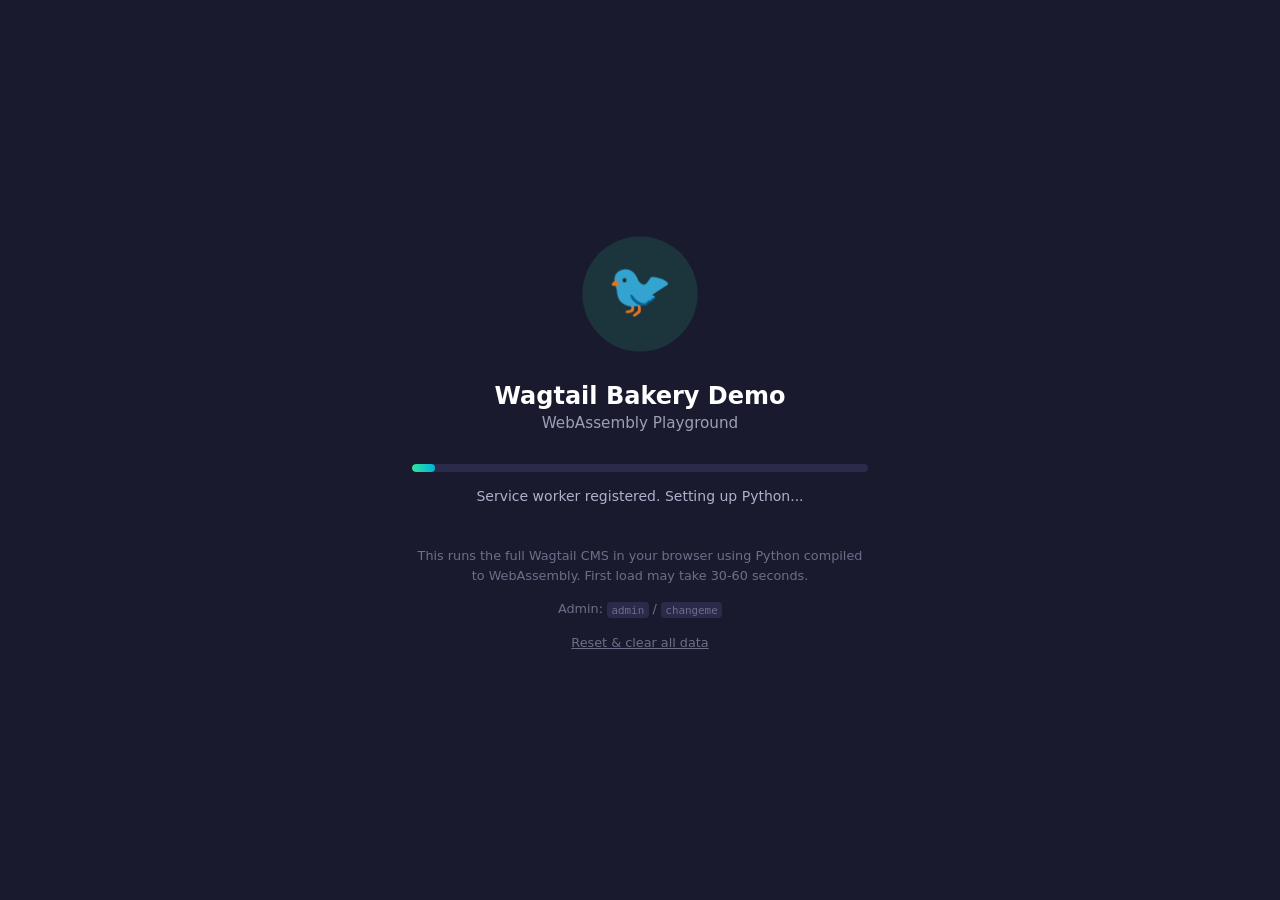
<file: wasm/index.html>
<!DOCTYPE html>
<html lang="en">
<head>
  <meta charset="utf-8">
  <meta name="viewport" content="width=device-width, initial-scale=1">
  <title>Wagtail Bakery Demo - WebAssembly Playground</title>
  <style>
    *,
    *::before,
    *::after {
      box-sizing: border-box;
    }

    body {
      margin: 0;
      font-family: -apple-system, BlinkMacSystemFont, "Segoe UI", system-ui,
        Roboto, "Helvetica Neue", Arial, sans-serif;
      background: #1a1a2e;
      color: #e0e0e0;
      display: flex;
      align-items: center;
      justify-content: center;
      min-height: 100vh;
    }

    #loading {
      text-align: center;
      max-width: 520px;
      padding: 2rem;
    }

    .logo {
      width: 120px;
      height: 120px;
      margin-bottom: 1.5rem;
      opacity: 0.9;
    }

    h1 {
      font-size: 1.5rem;
      font-weight: 600;
      margin: 0 0 0.25rem;
      color: #fff;
    }

    .subtitle {
      font-size: 0.95rem;
      color: #9e9eb8;
      margin: 0 0 2rem;
    }

    .progress-track {
      background: #2a2a4a;
      border-radius: 8px;
      height: 8px;
      overflow: hidden;
      margin-bottom: 1rem;
    }

    .progress-fill {
      background: linear-gradient(90deg, #2ee59d, #00b4d8);
      height: 100%;
      width: 0%;
      border-radius: 8px;
      transition: width 0.4s ease;
    }

    #status {
      font-size: 0.875rem;
      color: #b0b0cc;
      min-height: 1.25em;
    }

    .info {
      margin-top: 2.5rem;
      font-size: 0.8rem;
      color: #6e6e8a;
      line-height: 1.6;
    }

    .info code {
      background: #2a2a4a;
      padding: 0.15em 0.4em;
      border-radius: 4px;
      font-size: 0.85em;
    }

    .reset-link {
      color: #6e6e8a;
      text-decoration: underline;
      font-size: 0.8rem;
    }

    .reset-link:hover {
      color: #9e9eb8;
    }
  </style>
</head>
<body>
  <div id="loading">
    <!-- Wagtail bird SVG (simplified) -->
    <svg class="logo" viewBox="0 0 100 100" xmlns="http://www.w3.org/2000/svg">
      <circle cx="50" cy="50" r="48" fill="#2ee59d" opacity="0.15"/>
      <text x="50" y="62" text-anchor="middle" font-size="44" fill="#2ee59d">🐦</text>
    </svg>

    <h1>Wagtail Bakery Demo</h1>
    <p class="subtitle">WebAssembly Playground</p>

    <div class="progress-track">
      <div class="progress-fill" id="progress-bar"></div>
    </div>

    <p id="status">Initializing...</p>

    <div class="info">
      <p>
        This runs the full Wagtail CMS in your browser using Python compiled
        to WebAssembly. First load may take 30-60 seconds.
      </p>
      <p>
        Admin: <code>admin</code> / <code>changeme</code>
      </p>
      <p>
        <a href="/wasm/index.html?reset" class="reset-link">Reset &amp; clear all data</a>
      </p>
    </div>
  </div>

  <script src="/wasm/app.js"></script>
</body>
</html>
</file>
